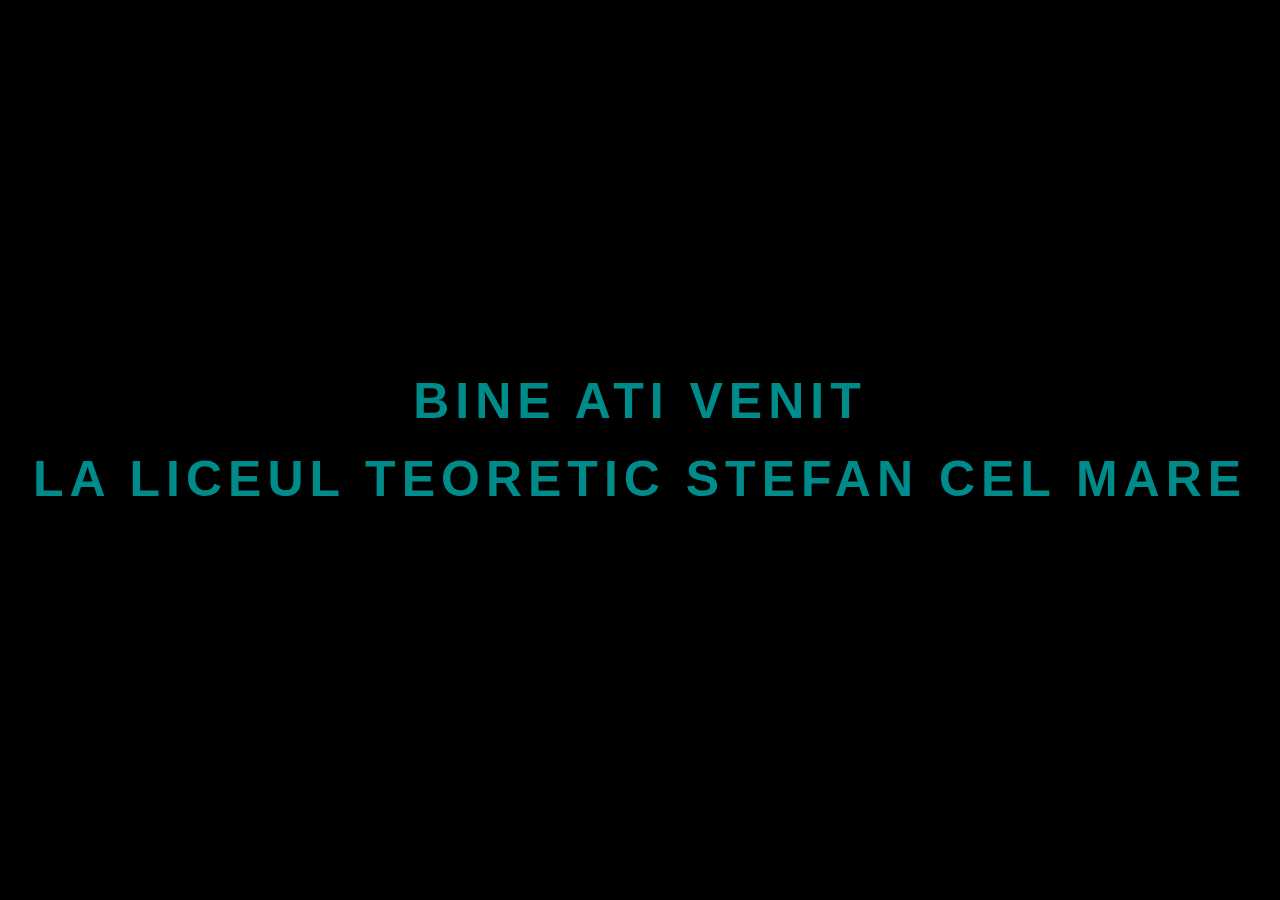
<file: animation.html.html>
<!DOCTYPE html>
<html>
    <head>
    <meta charset="utf-8">
        <title>Animation text</title>
        <link rel="stylesheet" href="animation.css">
      </head>
      <body>
    
    <div class="container">
      <span class="text1">Bine ati venit</span>
      <span class="text1">La Liceul Teoretic Stefan cel Mare</span>  
    </div>          



    </body>
 </html>
</file>
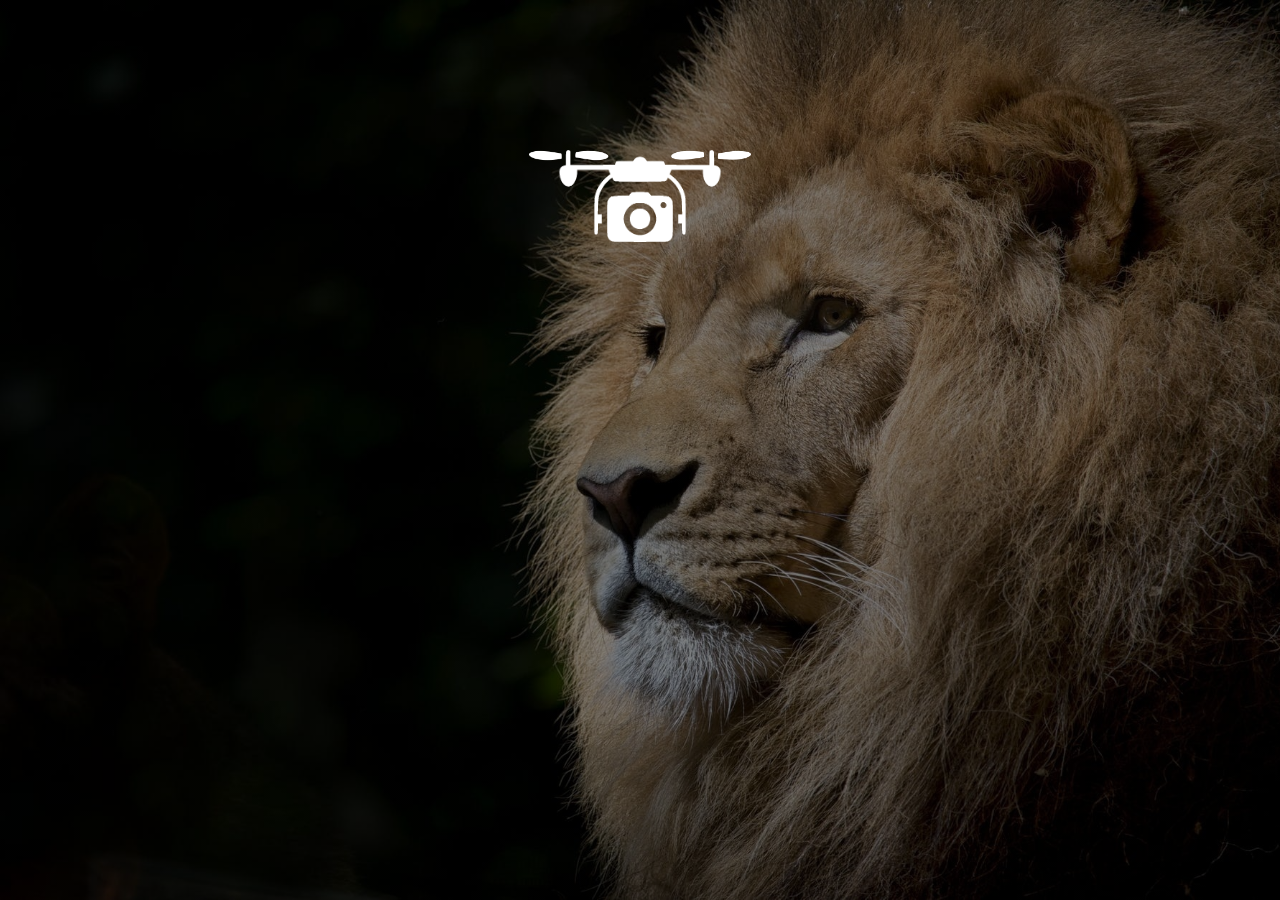
<file: movement.html>
<html>
<head>    
<title> Miscare </title>   
<link rel="stylesheet" href="movement.css">
    <script src="https://code.jquery.com/jquery-3.6.0.min.js"></script>
</head>
<body>
    <div id="banner">
        <div id="drone-box">
        <img src="drone.png" class="drone-pic"> 
        <img src="drone-left.png" class="left-pic">
        <img src="drone-right.png" class="right-pic">     
    </div>
</div>
    <script>
        $('#banner').mousemove(function(e){
            var moveX = (e.pageX * -1/2)+300;
            var moveY = (e.pageY * -1/3)+120;
            $('#drone-box').css({
                'transform' : 'translate3d('+moveX+'px,'+moveY+'px,0)'
            });
        });   
    </script>
    
</body>
</html>
</file>
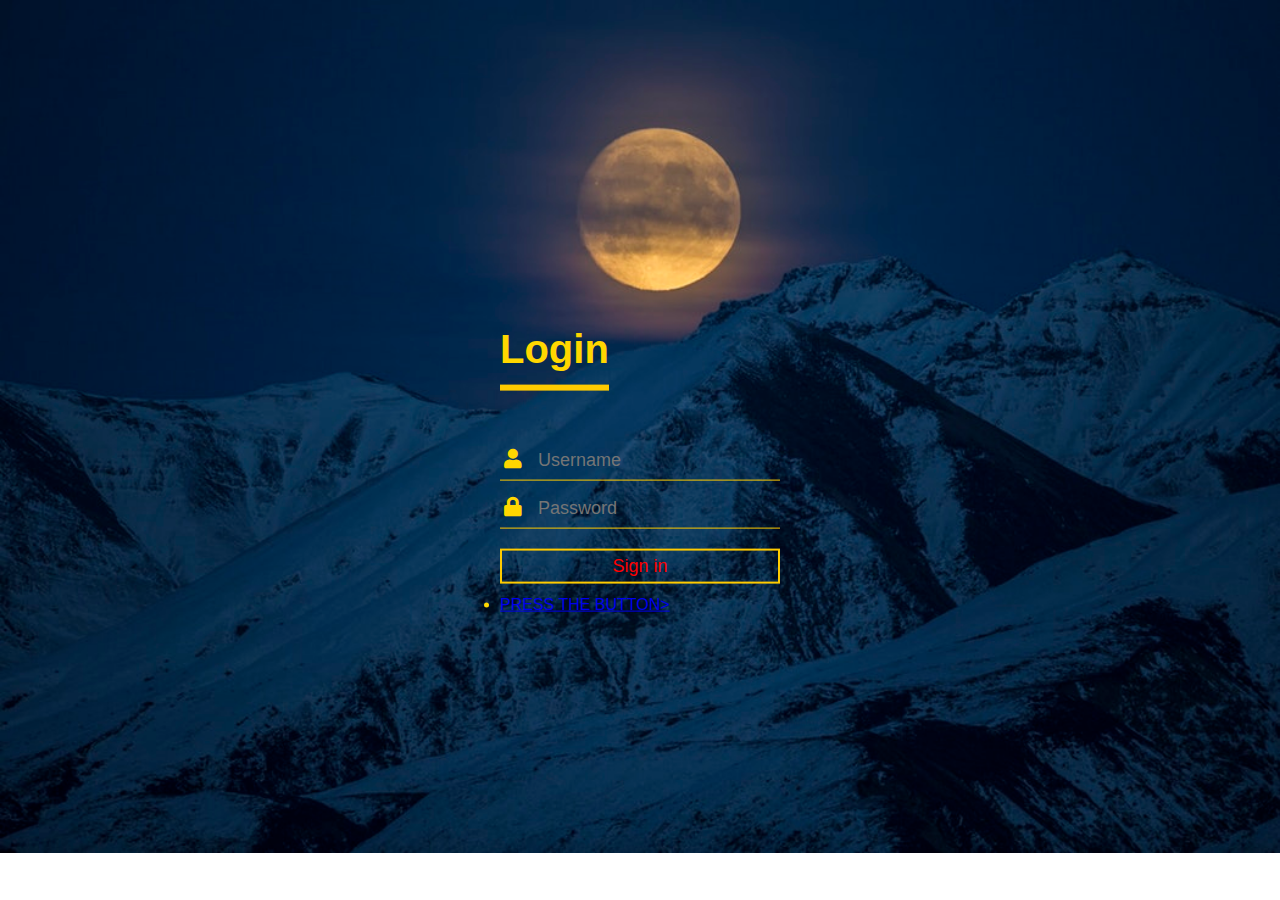
<file: singin.html>
<!DOCTYPE html>
<html dir="ltr" lang="en"><head>
<meta http-equiv="content-type" content="text/html; charset=UTF-8">
    <meta charset="utf-8">
    <title></title>
    <link rel="stylesheet" href="sing%20in.css">
  </head>
  <body>
<div class="login-box">
  <h1>Login</h1>
  <div class="textbox">
    <i class="fas fa-user"></i>
    <input type="text" placeholder="Username">
  </div>

  <div class="textbox">
    <i class="fas fa-lock"></i>
    <input type="password" placeholder="Password">
  </div>

  <input  type="button" class="btn" value="Sign in">
    
    <li class="active"><a href="https://ramnicu-sarat.cylex.ro/firma/liceul+teoretic+stefan+cel+mare+ramnicu+sarat-538588.html">PRESS THE BUTTON></a></li>
</div>
  

</body></html>
</file>
<file: animation.css>
*{
    padding: 0;
    margin: 0;
    font-family: sans-serif;
}
body{
    background: #000;
}
.container{
    text-align: center;
    position: absolute;
    top: 50%;
    left: 50%;
    transform: translate(-50%,-50%);
    width: 100%
}
.container span{
    text-transform: uppercase;
    display: block;
}
.text1{
    color: darkcyan; 
    font-size: 50px;
    font-weight: 700;
    letter-spacing: 6px;
    margin-bottom: 20px;
    background:black;
    position: relative;
    animation: text 3s 1;
}
.text2{
    font-size: 30px;
    color: darkred;
}

@keyframes text {
    0%{
     color: black;
     margin-bottom: -40px;
    }
    30%{
        letter-spacing: 10px;
        margin-bottom: -40px;
    }
    85%{
        letter-spacing: 8px;
        margin-bottom: -40px;
    }
}
</file>
<file: movement.css>
*{
    margin: 0;
    padding: 0;
}
#banner{
    width: 100%;
    height: 100vh;
    position: absolute;
    background-image: linear-gradient(rgba(0,0,0,0.5),rgba(0,0,0,0.5)),url(img.jpg);
    background-position: center;
    background-size: cover
}
#drone-box{
    margin: 150px auto;
    width: 200px;
    position: relative;
    transition: 3s;
}
.drone-pic{
    width: 100%;
}
.left-pic{
width: 80px;
top: 0; 
left:-11px;
position: absolute;
animation:  rotation .2s linear infinite;
}
.right-pic{
width: 80px;
top: 0; 
right:-11px;
position: absolute;
animation:  rotation .2s linear infinite;
}

@keyframes rotation{
    100%{
        transform: rotateY(360deg);
    }
}
</file>
